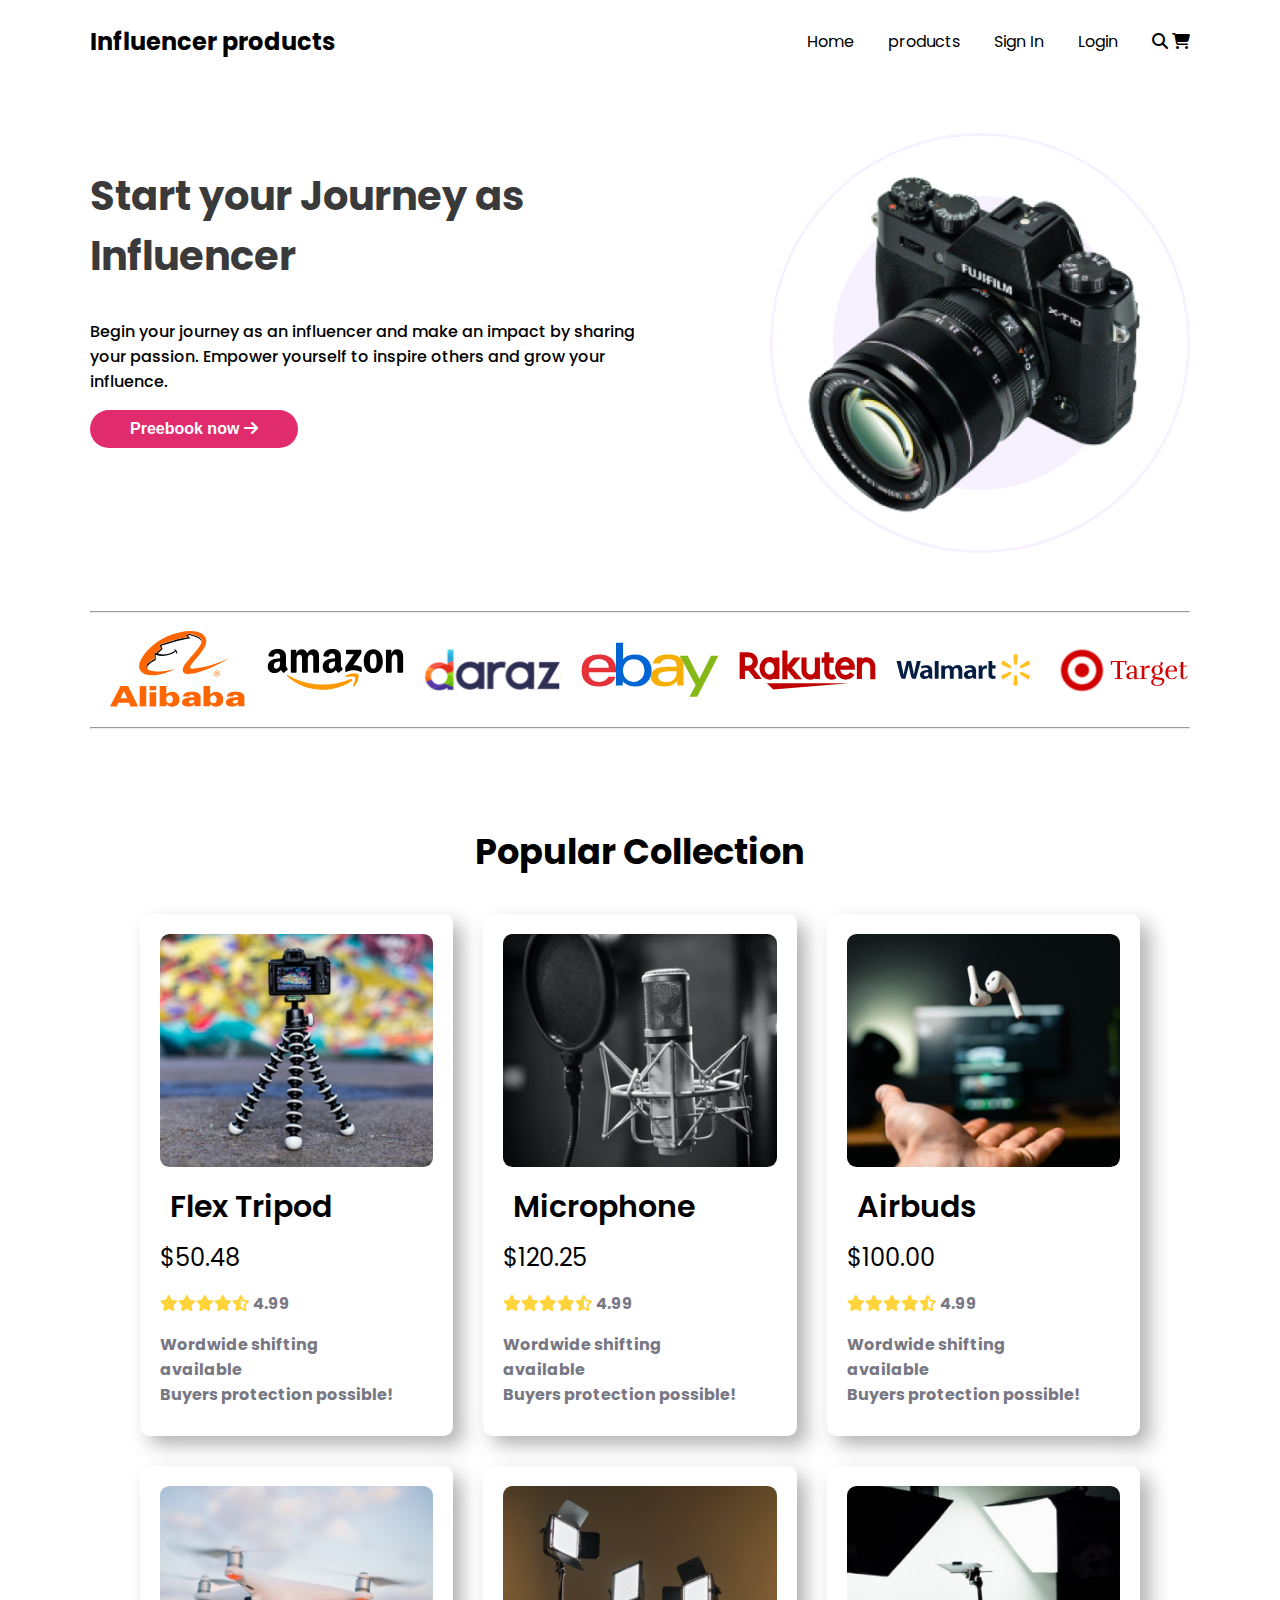
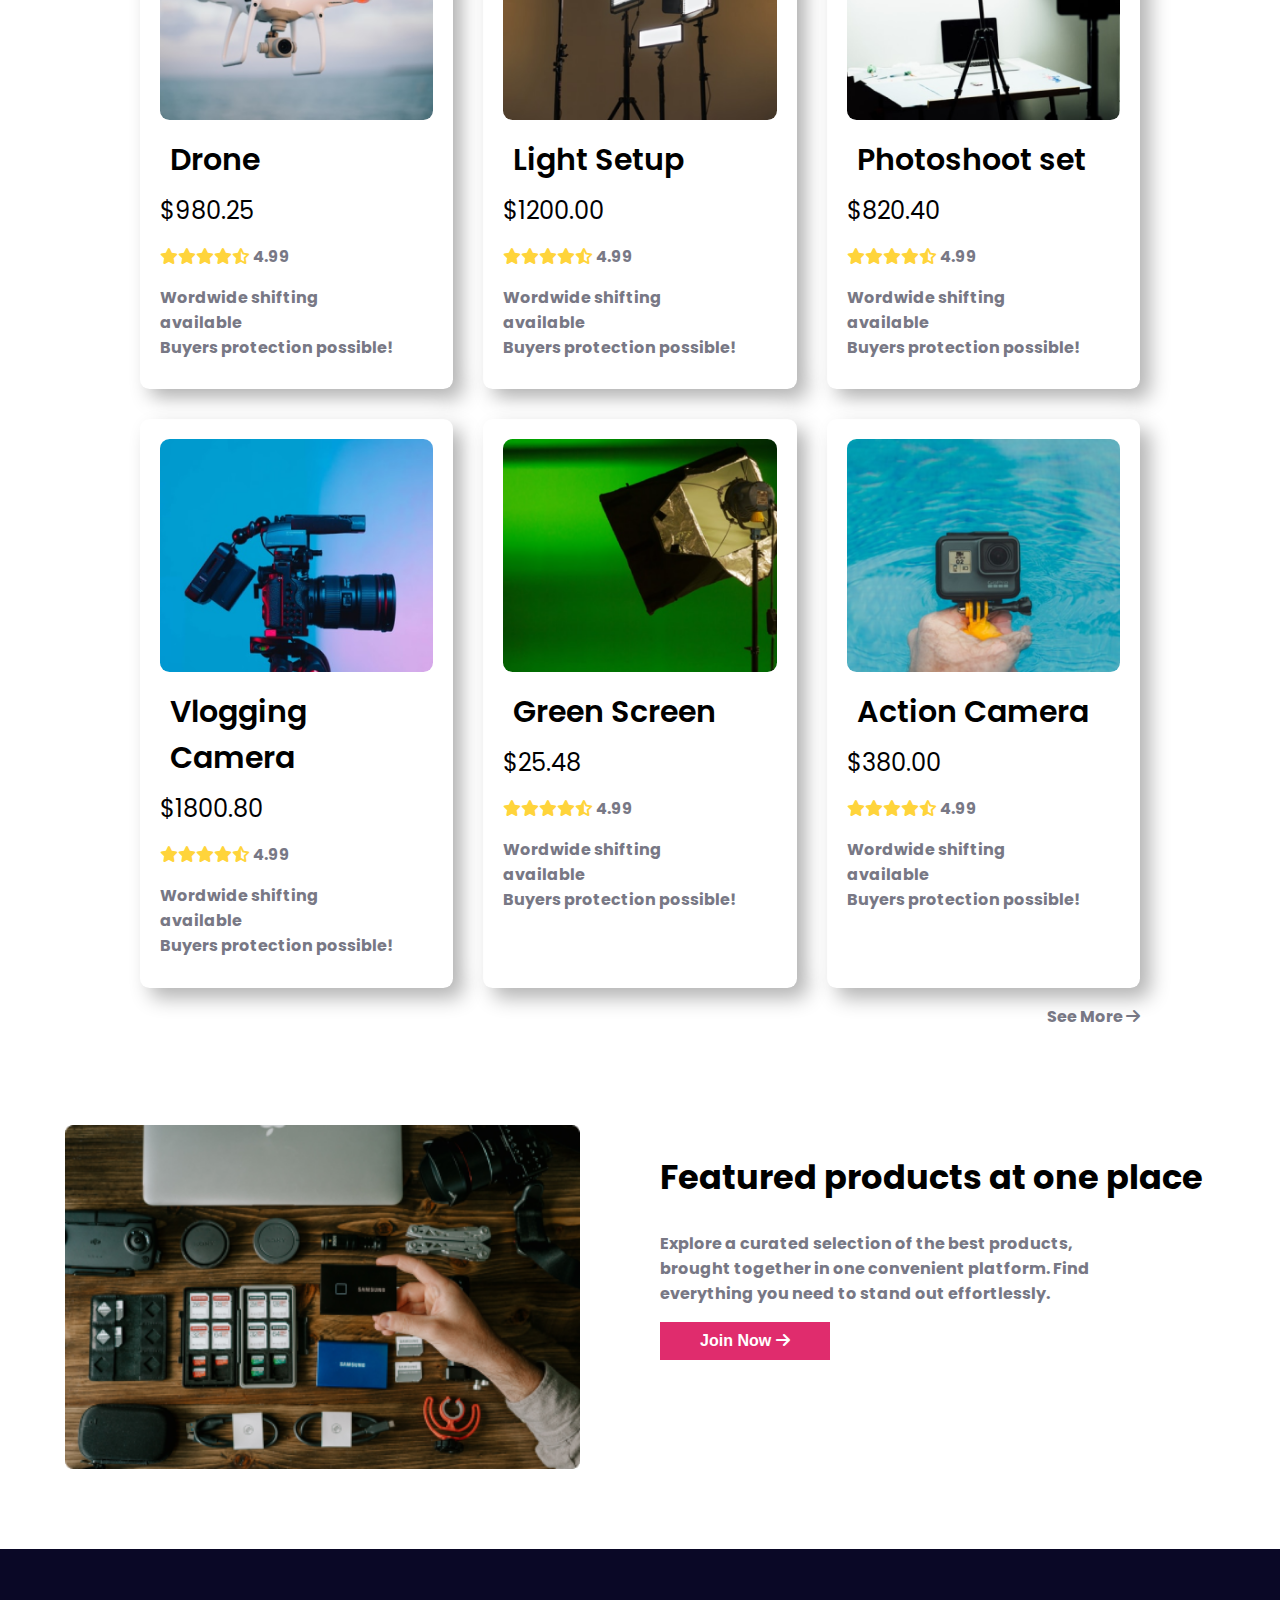
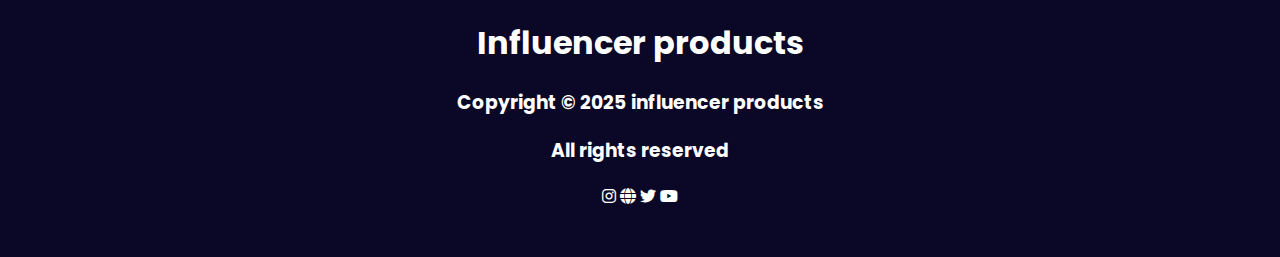
<file: index.html>
<!DOCTYPE html>
<html lang="en">

<head>
    <meta charset="UTF-8">
    <meta name="viewport" content="width=device-width, initial-scale=1.0">
    <title>Influencer Gear</title>
    <link rel="stylesheet" href="style.css">
    <link rel="stylesheet" href="https://cdnjs.cloudflare.com/ajax/libs/font-awesome/6.7.2/css/all.min.css"
        integrity="sha512-Evv84Mr4kqVGRNSgIGL/F/aIDqQb7xQ2vcrdIwxfjThSH8CSR7PBEakCr51Ck+w+/U6swU2Im1vVX0SVk9ABhg=="
        crossorigin="anonymous" referrerpolicy="no-referrer" />
</head>

<body class="font-poppins">
    <header>
        <nav class="nav display-flex">
            <h3 class="nav-title">Influencer products</h3>
            <ul class="nav-items display-flex">
                <li class="nav-item">Home</li>
                <li class="nav-item">products</li>
                <li class="nav-item">Sign In</li>
                <li class="nav-item">Login</li>
                <div><i class="fa-solid fa-magnifying-glass"></i>
                    <i class="fa-solid fa-cart-shopping"></i></div>
                
                <!-- <img src="images/search.jpg" alt="">
                <img src="images/cart.jpg" alt=""> -->
            </ul>
        </nav>
        <div class="banner display-flex">
            <div>
                <h2 class="banner-title">Start your Journey as <br>
                    Influencer</h2>
                <p class="banner-description">Begin your journey as an influencer and make an impact by sharing your passion. Empower yourself to inspire others and grow your influence.</p>
                <button class="btn-primary">Preebook now <i class="fa-solid fa-arrow-right"></i></button>

            </div>
            <div class="images">
                <div class="background-circle">
                    <img class="img-camera" src="images/main-camera.png" alt="Camera">
                </div>
            </div>
        </div>
        <div>
            <hr>
            <div class="sponsor-items-img display-flex">
                <img src="logos/Alibaba.svg" alt="" class="sponsor-img">
                <img src="logos/Amazon.svg" alt="" class="sponsor-img">
                <img src="logos/Daraz.pk Logo.svg" alt="" class="sponsor-img">
                <img src="logos/Ebay.svg" alt="" class="sponsor-img">
                <img src="logos/Rakuten.svg" alt="" class="sponsor-img">
                <img src="logos/Walmart.svg" alt="" class="sponsor-img">
                <img src="logos/Target.svg" alt="" class="sponsor-img">
            </div>
            <hr>
        </div>
    </header>
    <main>
        <section id="main-section-1">
            <h3 class="collection-header display-flex">Popular Collection</h3>
            <div class="main-grid-container">
                <div class="collection-container">
                    <img src="images/tripod.png" alt="" class="collection-image">
                    <h3 class="collection-heading">Flex Tripod</h3>
                    <h4 class="price">$50.48</h4>
                    <p class="rating color-font-common"><i class="fa-solid fa-star" style="color: #FFD43B;"></i><i
                            class="fa-solid fa-star" style="color: #FFD43B;"></i><i class="fa-solid fa-star"
                            style="color: #FFD43B;"></i><i class="fa-solid fa-star" style="color: #FFD43B;"></i><i
                            class="fa-solid fa-star-half-stroke" style="color: #FFD43B;"></i> 4.99</p>
                    <p class="collection-description color-font-common">Wordwide shifting <br>available<br>
                        Buyers protection possible!</p>
                </div>
                <div class="collection-container">
                    <img src="images/mic.png" alt="" class="collection-image">
                    <h3 class="collection-heading">Microphone</h3>
                    <h4 class="price">$120.25</h4>
                    <p class="rating color-font-common"><i class="fa-solid fa-star" style="color: #FFD43B;"></i><i
                            class="fa-solid fa-star" style="color: #FFD43B;"></i><i class="fa-solid fa-star"
                            style="color: #FFD43B;"></i><i class="fa-solid fa-star" style="color: #FFD43B;"></i><i
                            class="fa-solid fa-star-half-stroke" style="color: #FFD43B;"></i> 4.99</p>
                    <p class="collection-description color-font-common">Wordwide shifting <br>available<br>
                        Buyers protection possible!</p>
                </div>
                <div class="collection-container">
                    <img src="images/airpod.png" alt="" class="collection-image">
                    <h3 class="collection-heading">Airbuds</h3>
                    <h4 class="price">$100.00</h4>
                    <p class="rating color-font-common"><i class="fa-solid fa-star" style="color: #FFD43B;"></i><i
                            class="fa-solid fa-star" style="color: #FFD43B;"></i><i class="fa-solid fa-star"
                            style="color: #FFD43B;"></i><i class="fa-solid fa-star" style="color: #FFD43B;"></i><i
                            class="fa-solid fa-star-half-stroke" style="color: #FFD43B;"></i> 4.99</p>
                    <p class="collection-description color-font-common">Wordwide shifting <br>available<br>
                        Buyers protection possible!</p>
                </div>
                <div class="collection-container">
                    <img src="images/drone.png" alt="" class="collection-image">
                    <h3 class="collection-heading">Drone</h3>
                    <h4 class="price">$980.25</h4>
                    <p class="rating color-font-common"><i class="fa-solid fa-star" style="color: #FFD43B;"></i><i
                            class="fa-solid fa-star" style="color: #FFD43B;"></i><i class="fa-solid fa-star"
                            style="color: #FFD43B;"></i><i class="fa-solid fa-star" style="color: #FFD43B;"></i><i
                            class="fa-solid fa-star-half-stroke" style="color: #FFD43B;"></i> 4.99</p>
                    <p class="collection-description color-font-common">Wordwide shifting <br>available<br>
                        Buyers protection possible!</p>
                </div>
                <div class="collection-container">
                    <img src="images/lights.png" alt="" class="collection-image">
                    <h3 class="collection-heading">Light Setup</h3>
                    <h4 class="price">$1200.00</h4>
                    <p class="rating color-font-common"><i class="fa-solid fa-star" style="color: #FFD43B;"></i><i
                            class="fa-solid fa-star" style="color: #FFD43B;"></i><i class="fa-solid fa-star"
                            style="color: #FFD43B;"></i><i class="fa-solid fa-star" style="color: #FFD43B;"></i><i
                            class="fa-solid fa-star-half-stroke" style="color: #FFD43B;"></i> 4.99</p>
                    <p class="collection-description color-font-common">Wordwide shifting <br>available<br>
                        Buyers protection possible!</p>
                </div>
                <div class="collection-container">
                    <img src="images/setup.png" alt="" class="collection-image">
                    <h3 class="collection-heading">Photoshoot set</h3>
                    <h4 class="price">$820.40</h4>
                    <p class="rating color-font-common"><i class="fa-solid fa-star" style="color: #FFD43B;"></i><i
                            class="fa-solid fa-star" style="color: #FFD43B;"></i><i class="fa-solid fa-star"
                            style="color: #FFD43B;"></i><i class="fa-solid fa-star" style="color: #FFD43B;"></i><i
                            class="fa-solid fa-star-half-stroke" style="color: #FFD43B;"></i> 4.99</p>
                    <p class="collection-description color-font-common">Wordwide shifting <br>available<br>
                        Buyers protection possible!</p>
                </div>
                <div class="collection-container">
                    <img src="images/camera.png" alt="" class="collection-image">
                    <h3 class="collection-heading">Vlogging Camera</h3>
                    <h4 class="price">$1800.80</h4>
                    <p class="rating color-font-common"><i class="fa-solid fa-star" style="color: #FFD43B;"></i><i
                            class="fa-solid fa-star" style="color: #FFD43B;"></i><i class="fa-solid fa-star"
                            style="color: #FFD43B;"></i><i class="fa-solid fa-star" style="color: #FFD43B;"></i><i
                            class="fa-solid fa-star-half-stroke" style="color: #FFD43B;"></i> 4.99</p>
                    <p class="collection-description color-font-common">Wordwide shifting <br>available<br>
                        Buyers protection possible!</p>
                </div>
                <div class="collection-container">
                    <img src="images/single-light.png" alt="" class="collection-image">
                    <h3 class="collection-heading">Green Screen</h3>
                    <h4 class="price">$25.48</h4>
                    <p class="rating color-font-common"><i class="fa-solid fa-star" style="color: #FFD43B;"></i><i
                            class="fa-solid fa-star" style="color: #FFD43B;"></i><i class="fa-solid fa-star"
                            style="color: #FFD43B;"></i><i class="fa-solid fa-star" style="color: #FFD43B;"></i><i
                            class="fa-solid fa-star-half-stroke" style="color: #FFD43B;"></i> 4.99</p>
                    <p class="collection-description color-font-common">Wordwide shifting <br>available<br>
                        Buyers protection possible!</p>
                </div>
                <div class="collection-container">
                    <img src="images/action.png" alt="" class="collection-image">
                    <h3 class="collection-heading">Action Camera</h3>
                    <h4 class="price">$380.00</h4>
                    <p class="rating color-font-common"><i class="fa-solid fa-star" style="color: #FFD43B;"></i><i
                            class="fa-solid fa-star" style="color: #FFD43B;"></i><i class="fa-solid fa-star"
                            style="color: #FFD43B;"></i><i class="fa-solid fa-star" style="color: #FFD43B;"></i><i
                            class="fa-solid fa-star-half-stroke" style="color: #FFD43B;"></i> 4.99</p>
                    <p class="collection-description color-font-common">Wordwide shifting <br>available<br>
                        Buyers protection possible!</p>
                </div>
            </div>
            <div class="see-more-div">
                <p class="see-more color-font-common">See More <i class="fa-solid fa-arrow-right"></i></p>
            </div>
        </section>
        <section class="features">
            <div class="fetures-container"><img class="features-image" src="images/gear.png" alt="">
                <div class="features-content">
                    <h2 class="features-title">Featured products at one place</h2>
                    <p class="feature-description color-font-common">Explore a curated selection of the best products, brought together in one convenient platform. Find everything you need to stand out effortlessly.</p>
                    <button class="btn-bottom">Join Now <i class="fa-solid fa-arrow-right"></i></button>
                </div>
            </div>
        </section>
    </main>
    <footer>
        <div class="footer-content">
        <h1>Influencer products</h1>
        <h3>Copyright © 2025  influencer products</h3>
        <h3>All rights reserved</h3>
        <div class="footer-icon">
            <i class="fa-brands fa-instagram"></i>
            <i class="fa-solid fa-globe"></i>
            <i class="fa-brands fa-twitter"></i>
            <i class="fa-brands fa-youtube"></i>
        </div>
        </div>
    </footer>
</body>

</html>
</file>
<file: style.css>
@import url('https://fonts.googleapis.com/css2?family=Poppins:ital,wght@0,100;0,200;0,300;0,400;0,500;0,600;0,700;0,800;0,900;1,100;1,200;1,300;1,400;1,500;1,600;1,700;1,800;1,900&display=swap');

.font-poppins {
    font-family: "Poppins", serif;
    font-weight: 400;
    font-style: normal;
}

body{
    margin: 0px;
    padding: 0px;
}

/* Shared-style */
.display-flex {
    display: flex;
}

.btn-primary {
    color: white;
    font-weight: bold;
    border-radius: 41px;
    background-color: #E02C6D;
    font-size: 16px;
    padding: 10px 40px 10px 40px;
    border: none;
}

.color-font-common {
    font-weight: bold;
    color: #787885;
}

/* Header */
header {
    width: 1100px;
    margin: 0 auto;
}

/* Nav Styles */
.nav {
    justify-content: space-between;
    align-items: center;
    margin-bottom: 50px;
}

.nav-title {
    font-size: 24px;
    font-weight: bold;
}

.nav-items {}

.nav-item {
    text-decoration: none;
    list-style: none;
    margin-right: 34px;
}
/* .search-cart{
    display: flex;
    margin-right: 50px;
} */
/* banner */
.banner {
    gap: 100px;
    padding-bottom: 50px;
}

.banner-title {
    font-size: 40px;
    font-weight: bold;
    color: #3A3A3A;
}

.banner-description {
    font-weight: 420;
}

img {
    width: 100%;
}

.background-circle {
    position: relative;
    /* To position the child elements inside */
    width: 420px;
    /* Set width for the circle */
    height: 420px;
    /* Set height for the circle */
    background: url('images/Circle design.svg') no-repeat center center;
    /* vertically and hr center */
    background-size: contain;
    /* Ensure the circle scales properly */
}

.img-camera {
    position: absolute;
    /* Position relative to the parent (background-circle) */
    top: 50%;
    /* Center vertically */
    left: 50%;
    /* Center horizontally */
    transform: translate(-50%, -50%);
    /* Adjust for the camera image's size */
    width: 95%;
    /* Adjust camera size as needed */
    height: auto;
    /* Maintain aspect ratio */
}

/* Sponsor */
.sponsor-items-img {
    /* gap: 50px; */
    justify-content: space-between;
}

.sponsor-img {
    padding-top: 10px;
    padding-bottom: 10px;
    padding-left: 20px;
    width: 80%;
}

/* Popular Collection */
.collection-header {
    justify-content: center;
    margin-top: 6rem;
    font-size: 2.2rem;
    font-weight: bold;

}

.main-grid-container {
    width: 1000px;
    margin: 0 auto;
    border: 0.1rem;
}

.collection-image {
    border-radius: 0.6rem;
}

.collection-heading {
    font-size: 1.88rem;
    font-weight: 600;
    margin: 10px;
}

.price {
    font-size: 1.5rem;
    font-weight: normal;
    padding: 0px;
    margin-top: 0.3px;
    margin-bottom: 0.3px;
}

.collection-description {
    margin-bottom: 0.6rem;
}

.main-grid-container {
    display: grid;
    grid-template-columns: repeat(3, 1fr);
    gap: 30px;
}

.collection-container {
    box-shadow: 10px 10px 20px rgba(0, 0, 0, 0.3), -10px -10px 20px rgba(255, 255, 255, 0.7);
    padding: 20px;
    border-radius: 0.6rem;
}

.see-more-div {
    text-align: end;
    width: 1000px;
    margin: 0 auto;
    border: 0.1rem;
}

#main-section-1 {
    margin-bottom: 6rem;
}

/* Features */
.features {
    width: 1150px;
    margin: 0 auto;
    margin-bottom: 5rem;

}

.fetures-container {
    display: flex;
    gap: 5rem;
    /* align-items: center; */
}

.features-title {
    font-size: 2.1rem;
    font-weight: bold;
}

.feature-description {
    width: 85%;
}

.btn-bottom {
    color: white;
    font-weight: bold;
    background-color: #E02C6D;
    font-size: 16px;
    padding: 10px 40px 10px 40px;
    border: none;
}

/* Footer */
footer{
    margin: 0px;
    padding: 0px;
    background-color: #0A0826;
}
.footer-content{
    display: block;
    text-align: center;
    color: white;
    padding-top: 3rem;
    padding-bottom: 3rem;
}
.footer-icon{
}

@media screen and (max-width: 576px) {

    .nav,
    .banner {
        flex-direction: column-reverse;
    }

    header {
        text-align: center;
    }

    .images {
        display: flex;
        justify-content: center;
    }

    .banner-description {
        width: 50%;
        margin: 0 auto;
        padding-bottom: 30px;
    }

    .sponsor-items-img {
        display: grid;
        grid-template-columns: repeat(4, 1fr);
        justify-content: center;
        align-items: center;
    }

    hr {
        display: none;
    }

    .main-grid-container {
        display: grid;
        grid-template-columns: 1fr;
        /* justify-content: center; */
    }

    #main-section-1 {
        display: grid;
        /* grid-template-columns: 1fr;*/
        margin-left: 35px;
    }

    .fetures-container {
        /* display: grid; */
        flex-direction: column-reverse;
        /* grid-template-columns: 1fr; */
    }

    .features-image {
        width: 89%;
    }

    .features {
        margin-left: 2rem;
        margin-right: 2rem;
    }

    .features-content {
        /* display: flex; */
        /* justify-content: center; */
        text-align: center;
    }

    .feature-description {
        text-align: center;
    }
    footer{
        width: 1170px;
    }
    
}
</file>
